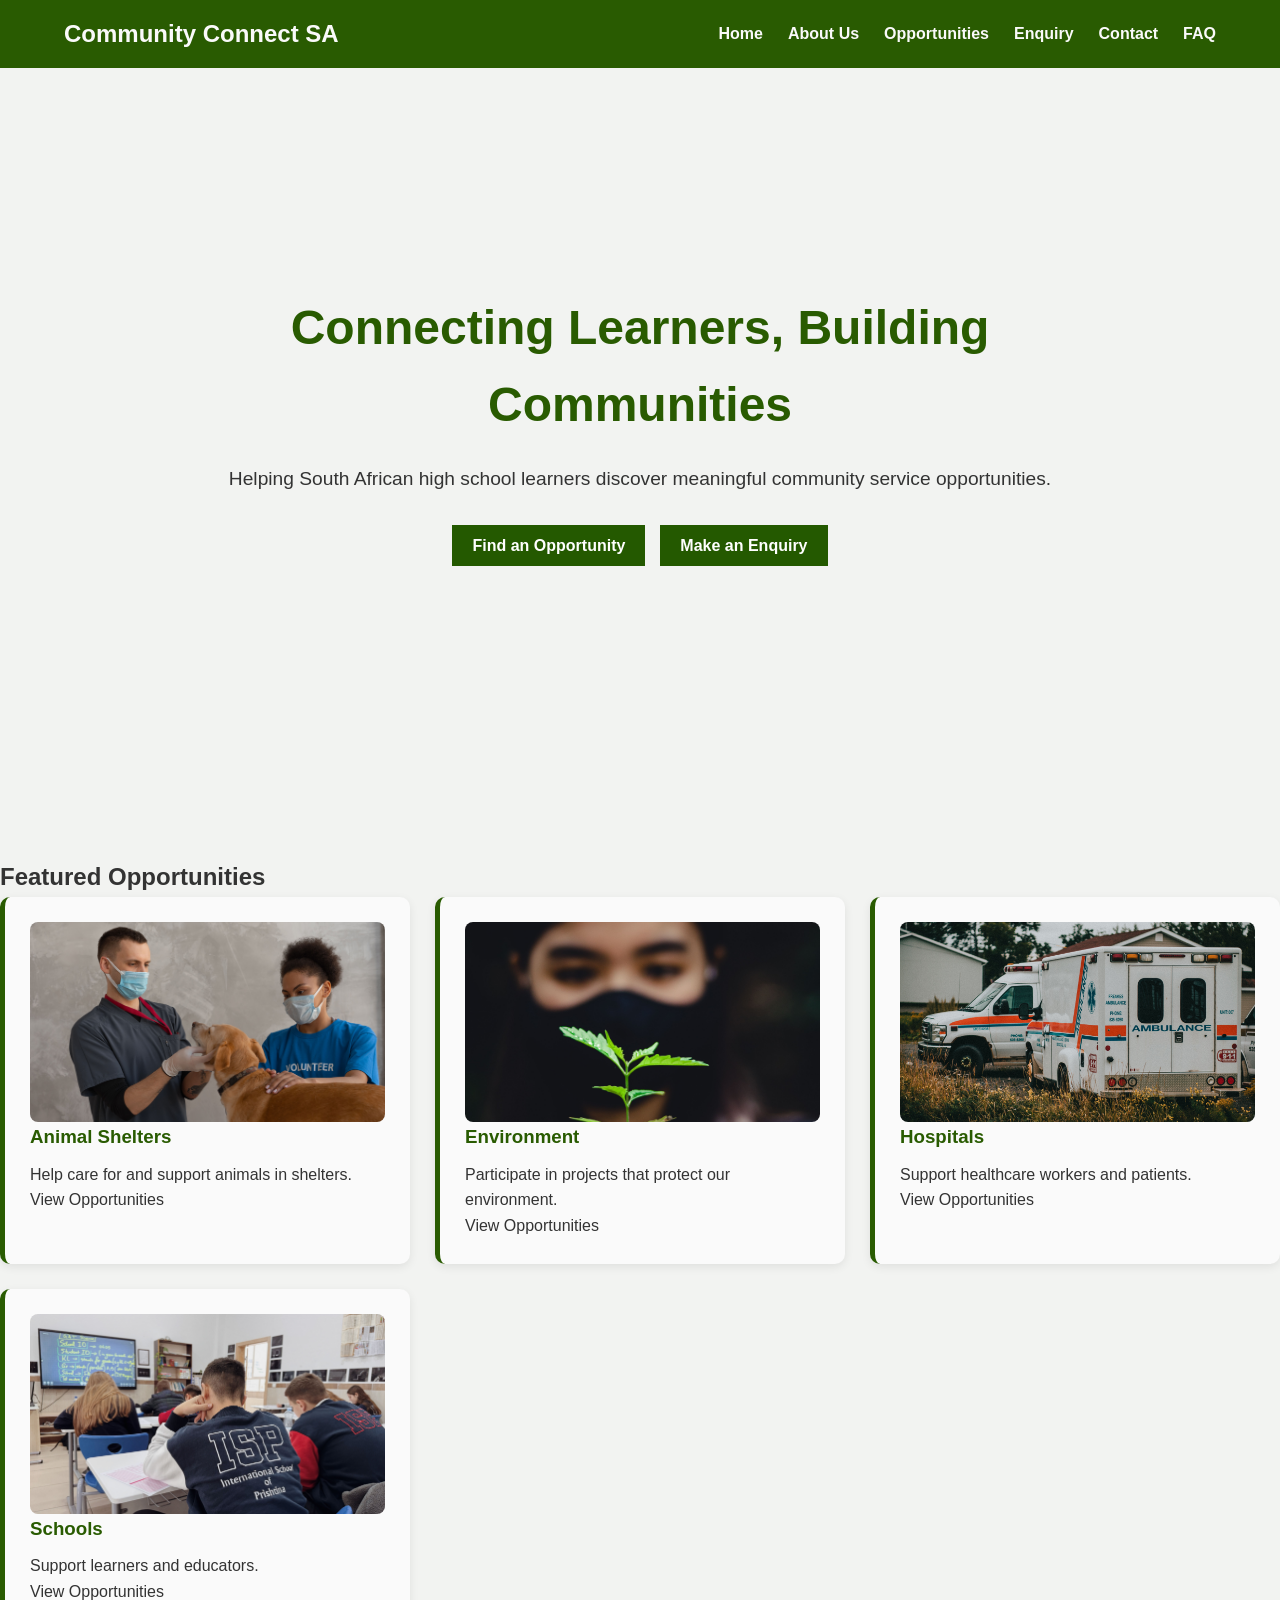
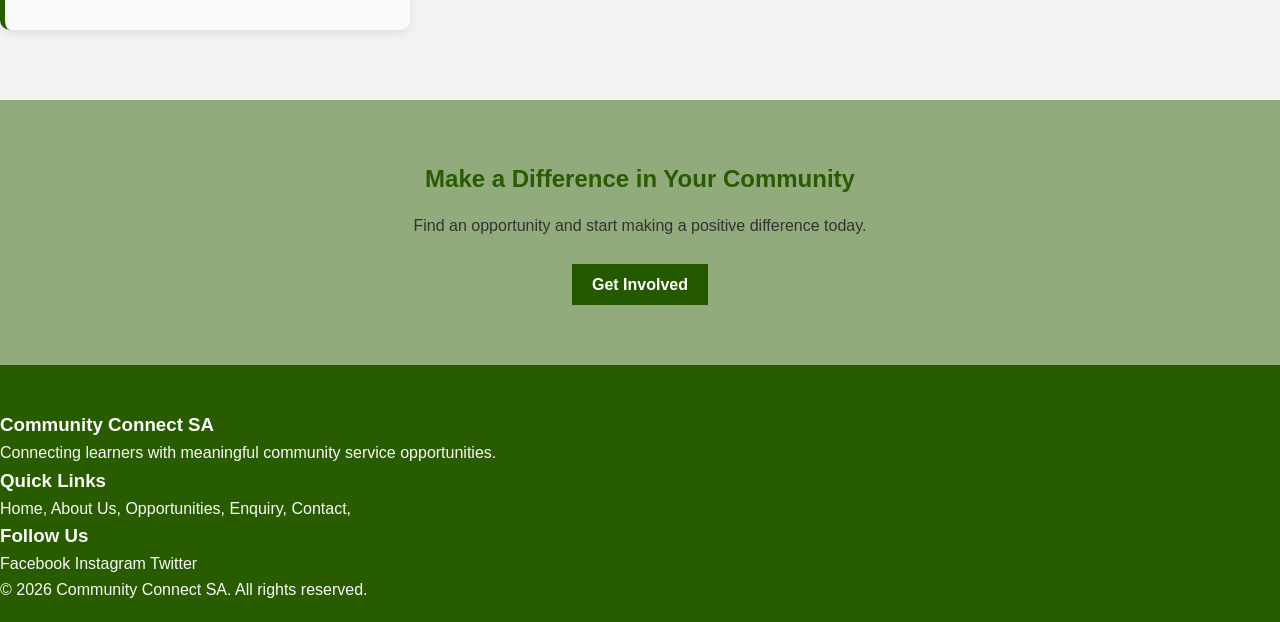
<file: index.html>
<!DOCTYPE html>
<html lang="en">
<head>
    <meta charset="UTF-8">
    <meta name="viewport" content="width=device-width, initial-scale=1.0">

    <title>Community Connect SA | Home</title>

    <link rel="stylesheet" href="css/style.css">
</head>

<body>

    <!-- Navigation -->
    <header>
        <nav class="navbar">

            <a href="index.html" class="logo">
                Community Connect SA
            </a>

            <ul class="nav-links">
                <li><a href="index.html">Home</a></li>
                <li><a href="pages/about.html">About Us</a></li>
                <li><a href="pages/services.html">Opportunities</a></li>
                <li><a href="pages/enquiry.html">Enquiry</a></li>
                <li><a href="pages/contact.html">Contact</a></li>
                <li><a href="pages/faq.html">FAQ</a></li>
            </ul>

        </nav>
    </header>


    <main>

        <!-- Hero Section -->
        <section class="hero">

            <div class="hero-content">

                <h1>Connecting Learners, Building Communities</h1>

                <p>
                    Helping South African high school learners discover
                    meaningful community service opportunities.
                </p>

                <div class="hero-buttons">
                    <a href="pages/services.html" class="btn">
                        Find an Opportunity
                    </a>

                    <a href="pages/enquiry.html" class="btn">
                        Make an Enquiry
                    </a>
                </div>

            </div>

           <!-- <div class="hero-image">
                <img
                    src="images/hero-volunteers.jpg"
                    alt="Young people volunteering in their community"
                >
            </div> -->

        </section>


        <!-- Featured Opportunities -->
        <section class="opportunities">

            <h2>Featured Opportunities</h2>

            <div class="opportunity-grid">

                <!-- Animal Shelters -->
                <article class="opportunity-card">

                    <img
                        src="images/animal-shelter.jpg"
                        alt="Animal shelter volunteering"
                    >

                    <h3>Animal Shelters</h3>

                    <p>
                        Help care for and support
                        animals in shelters.
                    </p>

                    <a href="pages/services.html">
                        View Opportunities
                    </a>

                </article>


                <!-- Environment -->
                <article class="opportunity-card">

                    <img
                        src="images/environment.jpg"
                        alt="Environmental volunteering"
                    >

                    <h3>Environment</h3>

                    <p>
                        Participate in projects
                        that protect our environment.
                    </p>

                    <a href="pages/services.html">
                        View Opportunities
                    </a>

                </article>


                <!-- Hospitals -->
                <article class="opportunity-card">

                    <img
                        src="images/hospital.jpg"
                        alt="Hospital volunteering"
                    >

                    <h3>Hospitals</h3>

                    <p>
                        Support healthcare workers
                        and patients.
                    </p>

                    <a href="pages/services.html">
                        View Opportunities
                    </a>

                </article>


                <!-- Schools -->
                <article class="opportunity-card">

                    <img
                        src="images/school.jpg"
                        alt="School volunteering"
                    >

                    <h3>Schools</h3>

                    <p>
                        Support learners and
                        educators.
                    </p>

                    <a href="pages/services.html">
                        View Opportunities
                    </a>

                </article>

            </div>

        </section>


        <!-- Call to Action -->
        <section class="cta">

            <h2>Make a Difference in Your Community</h2>

            <p>
                Find an opportunity and start
                making a positive difference today.
            </p>

            <a href="pages/services.html" class="btn">
                Get Involved
            </a>

        </section>

    </main>


    <!-- Footer -->
    <footer>

        <div class="footer-content">

            <div>
                <h3>Community Connect SA</h3>

                <p>
                    Connecting learners with
                    meaningful community service
                    opportunities.
                </p>
            </div>


            <div>
                <h3>Quick Links</h3>

                <a href="index.html">Home,</a>
                
                <a href="pages/about.html">About Us,</a>
                <a href="pages/services.html">Opportunities,</a>
                <a href="pages/enquiry.html">Enquiry,</a>
                <a href="pages/contact.html">Contact,</a>
            </div>


            <div>
                <h3>Follow Us</h3>

                <a href="#">Facebook</a>
                <a href="#">Instagram</a>
                <a href="#">Twitter</a>
            </div>

        </div>

        <p class="copyright">
            &copy; 2026 Community Connect SA.
            All rights reserved.
        </p>

    </footer>


    <script src="js/script.js"></script>

</body>
</html>
</file>
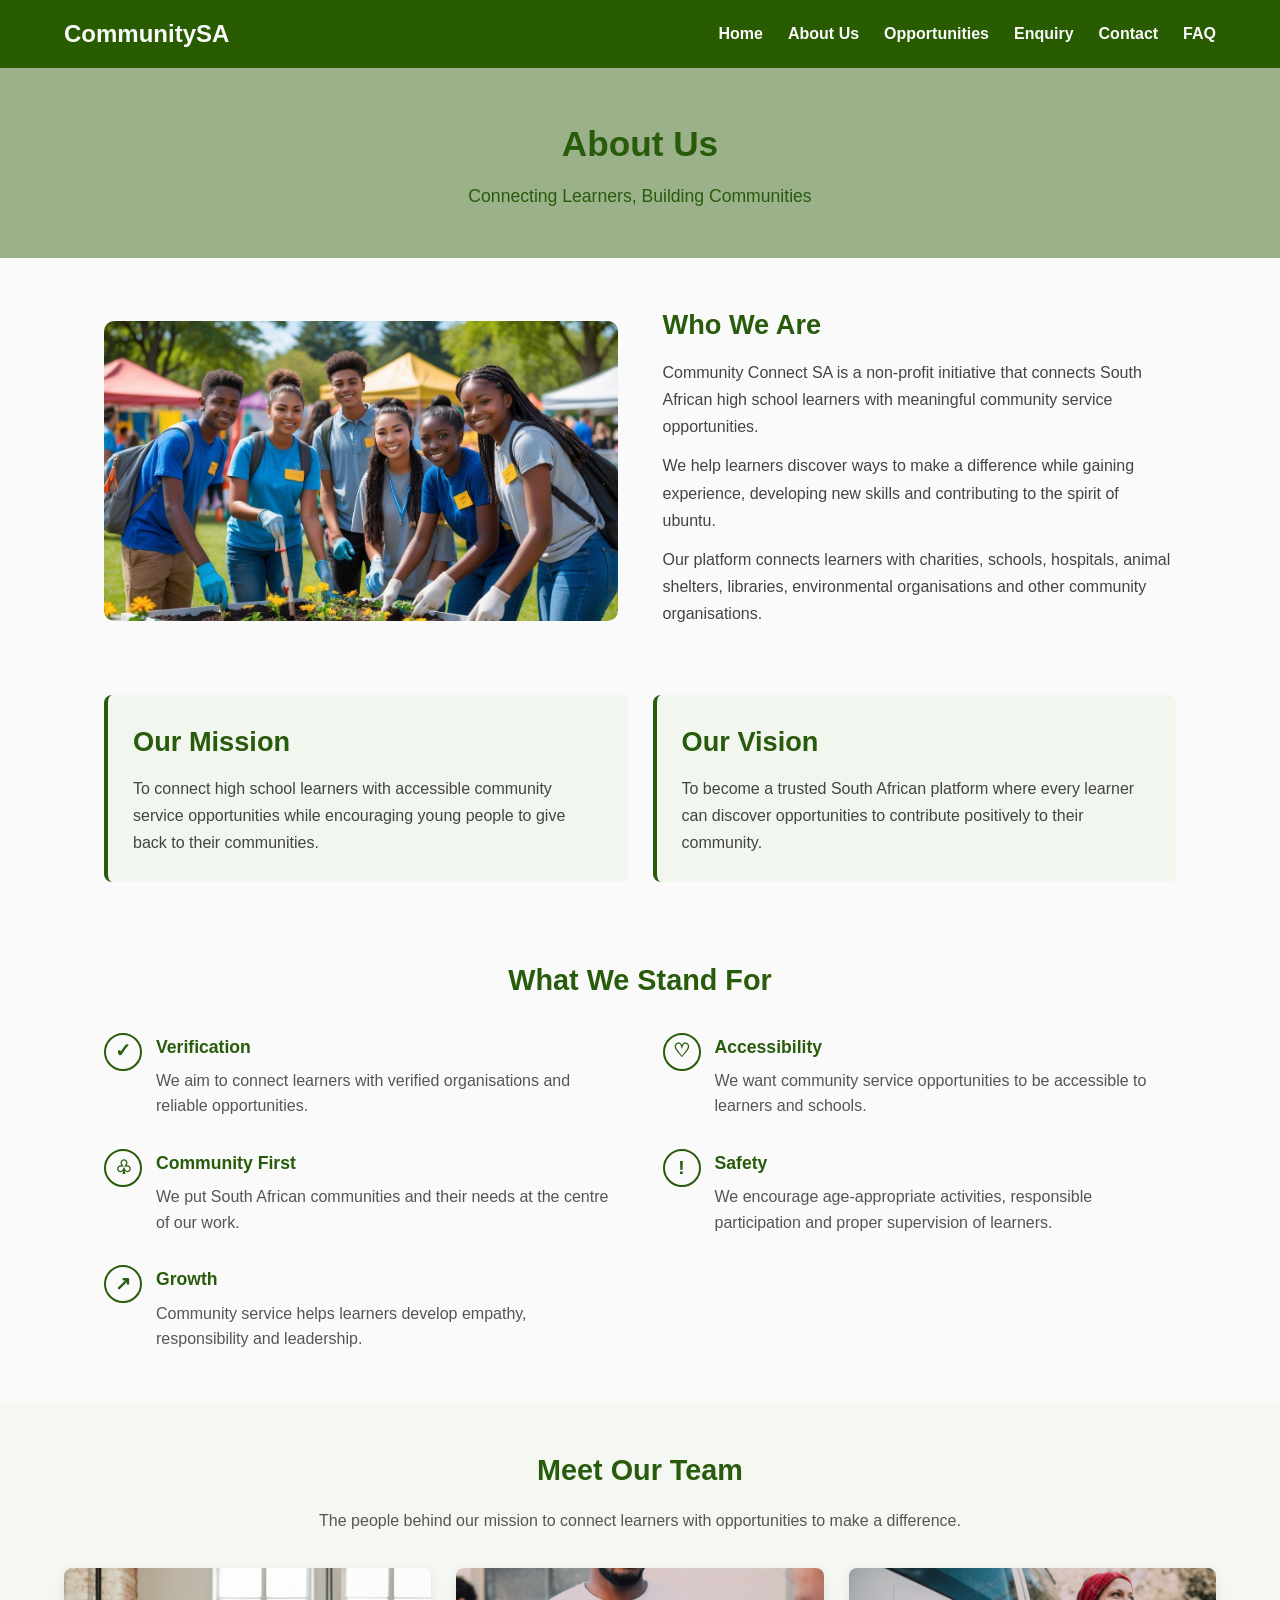
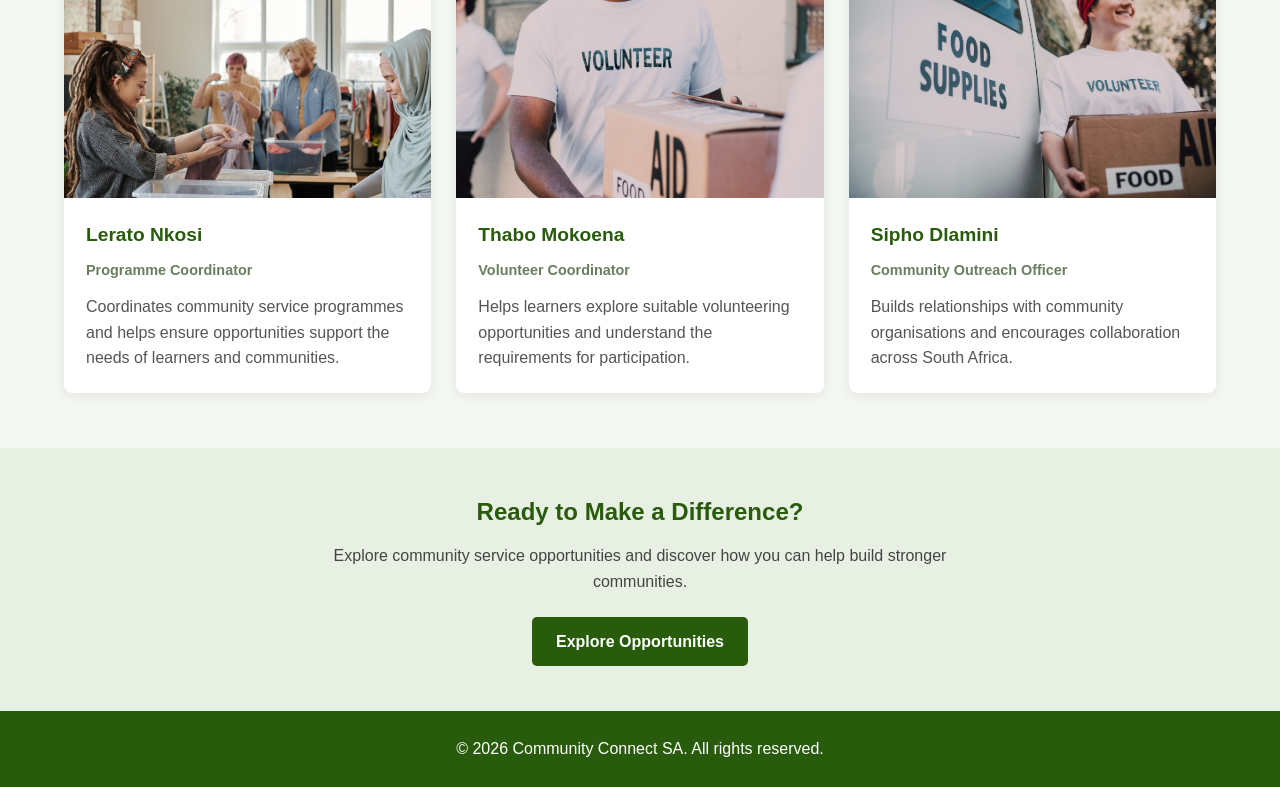
<file: pages/about.html>
<!DOCTYPE html>
<html lang="en">

<head>
    <meta charset="UTF-8">
    <meta name="viewport" content="width=device-width, initial-scale=1.0">

    <meta name="description"
          content="Learn about Community Connect SA, our mission, vision, values and team.">

    <title>Community Connect SA | About Us</title>

    <link rel="stylesheet" href="../css/style.css">
</head>

<body>

    <!-- Header and Navigation -->
    <header>
        <nav class="navbar">

            <a href="../index.html" class="logo">
                CommunitySA
            </a>

            <ul class="nav-links">
                <li><a href="../index.html">Home</a></li>
                <li><a href="about.html" aria-current="page">About Us</a></li>
                <li><a href="services.html">Opportunities</a></li>
                <li><a href="enquiry.html">Enquiry</a></li>
                <li><a href="contact.html">Contact</a></li>
                <li><a href="faq.html">FAQ</a></li>
            </ul>

        </nav>
    </header>

    <main>

        <!-- Page Banner -->
        <section class="page-header">
            <h1>About Us</h1>
            <p>Connecting Learners, Building Communities</p>
        </section>

        <!-- About the Organisation -->
        <section class="about-section">

            <div class="about-image">
                <img src="../images/community.jfif"
                     alt="Volunteers working together in their community">
            </div>

            <div class="about-text">
                <h2>Who We Are</h2>

                <p>
                    Community Connect SA is a non-profit initiative
                    that connects South African high school learners
                    with meaningful community service opportunities.
                </p>

                <p>
                    We help learners discover ways to make a difference
                    while gaining experience, developing new skills
                    and contributing to the spirit of ubuntu.
                </p>

                <p>
                    Our platform connects learners with charities,
                    schools, hospitals, animal shelters, libraries,
                    environmental organisations and other community
                    organisations.
                </p>
            </div>

        </section>

        <!-- Mission and Vision -->
        <section class="mission-grid">

            <article class="mission-card">
                <h2>Our Mission</h2>

                <p>
                    To connect high school learners with accessible
                    community service opportunities while encouraging
                    young people to give back to their communities.
                </p>
            </article>

            <article class="mission-card">
                <h2>Our Vision</h2>

                <p>
                    To become a trusted South African platform where
                    every learner can discover opportunities to
                    contribute positively to their community.
                </p>
            </article>

        </section>

        <!-- Organisational Values -->
        <section class="values-section">

            <h2>What We Stand For</h2>

            <div class="values-grid">

                <article class="value-item">
                    <span class="value-icon" aria-hidden="true">✓</span>
                    <div>
                        <h3>Verification</h3>
                        <p>
                            We aim to connect learners with verified
                            organisations and reliable opportunities.
                        </p>
                    </div>
                </article>

                <article class="value-item">
                    <span class="value-icon" aria-hidden="true">♡</span>
                    <div>
                        <h3>Accessibility</h3>
                        <p>
                            We want community service opportunities
                            to be accessible to learners and schools.
                        </p>
                    </div>
                </article>

                <article class="value-item">
                    <span class="value-icon" aria-hidden="true">♧</span>
                    <div>
                        <h3>Community First</h3>
                        <p>
                            We put South African communities and
                            their needs at the centre of our work.
                        </p>
                    </div>
                </article>

                <article class="value-item">
                    <span class="value-icon" aria-hidden="true">!</span>
                    <div>
                        <h3>Safety</h3>
                        <p>
                            We encourage age-appropriate activities,
                            responsible participation and proper
                            supervision of learners.
                        </p>
                    </div>
                </article>

                <article class="value-item">
                    <span class="value-icon" aria-hidden="true">↗</span>
                    <div>
                        <h3>Growth</h3>
                        <p>
                            Community service helps learners develop
                            empathy, responsibility and leadership.
                        </p>
                    </div>
                </article>

            </div>

        </section>

        <!-- Meet Our Team -->
        <section class="team-section">

            <div class="team-heading">
                <h2>Meet Our Team</h2>
                <p>
                    The people behind our mission to connect learners
                    with opportunities to make a difference.
                </p>
            </div>

            <div class="team-grid">

                <article class="team-card">
                    <img src="../images/team1.jpg"
                         alt="Community Connect SA programme coordinator"
                         loading="lazy">

                    <div class="team-info">
                        <h3>Lerato Nkosi</h3>
                        <p class="team-role">Programme Coordinator</p>
                        <p>
                            Coordinates community service programmes
                            and helps ensure opportunities support
                            the needs of learners and communities.
                        </p>
                    </div>
                </article>

                <article class="team-card">
                    <img src="../images/team2.jpg"
                         alt="Community Connect SA volunteer coordinator"
                         loading="lazy">

                    <div class="team-info">
                        <h3>Thabo Mokoena</h3>
                        <p class="team-role">Volunteer Coordinator</p>
                        <p>
                            Helps learners explore suitable
                            volunteering opportunities and understand
                            the requirements for participation.
                        </p>
                    </div>
                </article>

                <article class="team-card">
                    <img src="../images/team3.jpg"
                         alt="Community Connect SA community outreach officer"
                         loading="lazy">

                    <div class="team-info">
                        <h3>Sipho Dlamini</h3>
                        <p class="team-role">Community Outreach Officer</p>
                        <p>
                            Builds relationships with community
                            organisations and encourages collaboration
                            across South Africa.
                        </p>
                    </div>
                </article>

            </div>

        </section>

        <!-- Call to Action -->
        <section class="about-cta">
            <h2>Ready to Make a Difference?</h2>

            <p>
                Explore community service opportunities and discover
                how you can help build stronger communities.
            </p>

            <a href="services.html" class="about-cta-button">
                Explore Opportunities
            </a>
        </section>

    </main>

    <!-- Footer -->
    <footer class="about-footer">
        <p class="copyright">
            &copy; 2026 Community Connect SA.
            All rights reserved.
        </p>
    </footer>

    <script src="../js/script.js"></script>

</body>
</html>
</file>
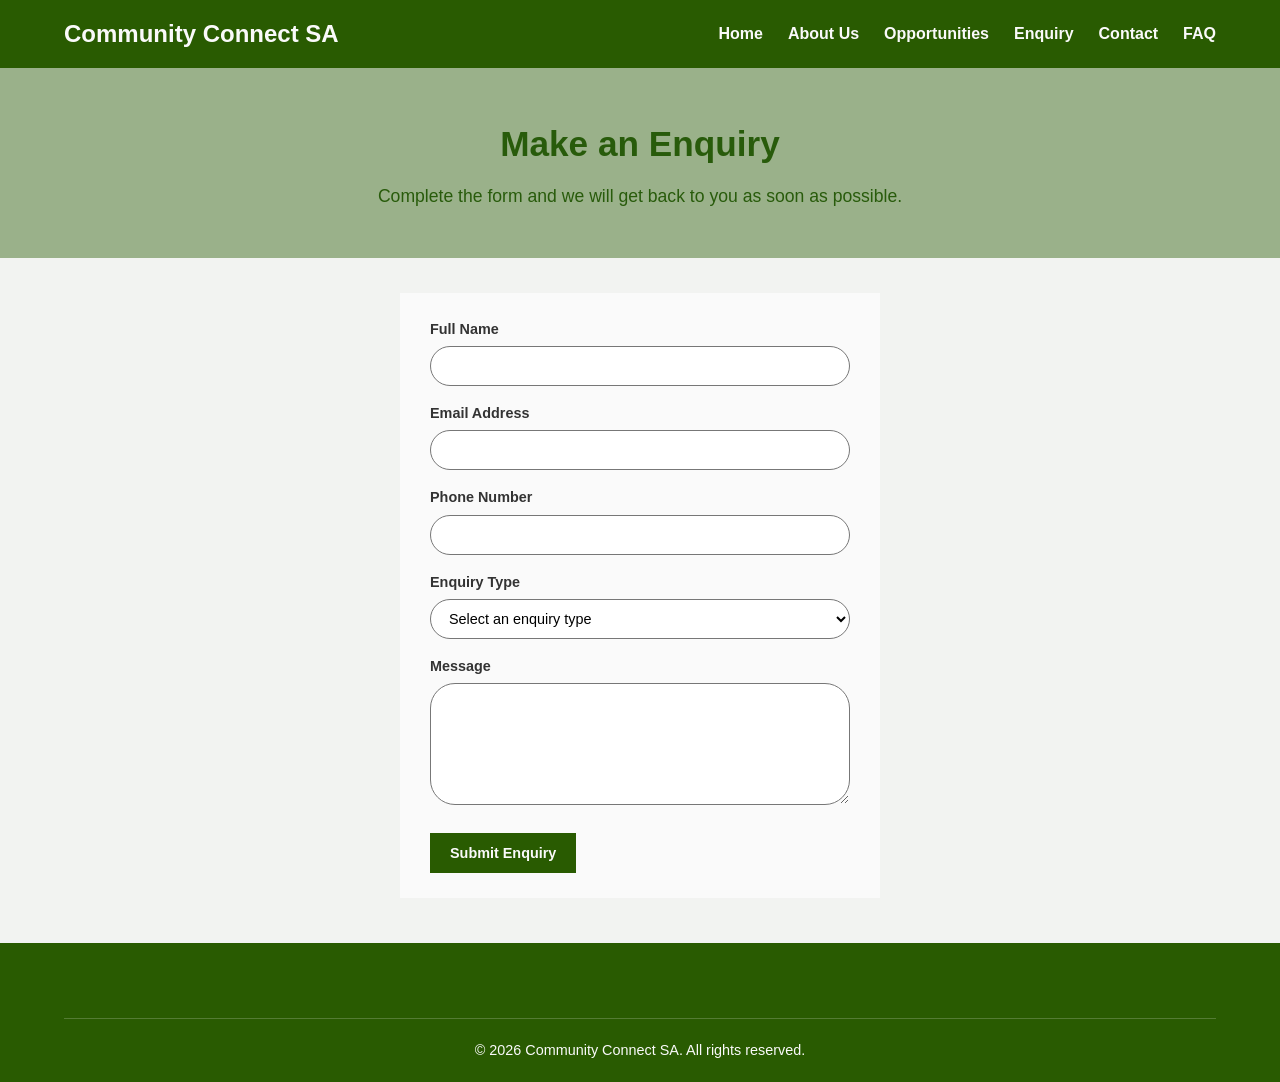
<file: pages/enquiry.html>
<!DOCTYPE html>
<html lang="en">

<head>

    <meta charset="UTF-8">

    <meta name="viewport"
          content="width=device-width, initial-scale=1.0">

    <title>Community Connect SA | Enquiry</title>

    <link rel="stylesheet" href="../css/style.css">

</head>


<body>

<header>

    <nav class="navbar">

        <!-- Logo -->
        <a href="../index.html" class="logo">
            Community Connect SA
        </a>


        <!-- Navigation -->
        <ul class="nav-links">

            <li>
                <a href="../index.html">Home</a>
            </li>

            <li>
                <a href="about.html">About Us</a>
            </li>

            <li>
                <a href="services.html">Opportunities</a>
            </li>

            <li>
                <a href="enquiry.html" class="active">
                    Enquiry
                </a>
            </li>

            <li>
                <a href="contact.html">Contact</a>
            </li>

            <li>
                <a href="faq.html">FAQ</a>
            </li>

        </ul>

    </nav>

</header>


<main>

    <!-- Enquiry Hero -->
    <section class="page-header">

        <h1>Make an Enquiry</h1>

        <p>
            Complete the form and we will get back to you
            as soon as possible.
        </p>

    </section>


     <!-- Enquiry Form -->
    <section class="enquiry-section">

        <form id="enquiryForm" class="enquiry-form">

            <div class="form-group">

                <label for="name">
                    Full Name
                </label>

                <input
                    type="text"
                    id="name"
                    name="name"
                    required
                >

            </div>


            <div class="form-group">

                <label for="email">
                    Email Address
                </label>

                <input
                    type="email"
                    id="email"
                    name="email"
                    required
                >

            </div>


            <div class="form-group">

                <label for="phone">
                    Phone Number
                </label>

                <input
                    type="tel"
                    id="phone"
                    name="phone"
                >

            </div>


            <div class="form-group">

                <label for="type">
                    Enquiry Type
                </label>

                <select
                    id="type"
                    name="type"
                    required
                >

                    <option value="" disabled selected>
                        Select an enquiry type
                    </option>

                    <option value="volunteer">
                        Volunteer Opportunity
                    </option>

                    <option value="sponsorship">
                        Sponsorship
                    </option>

                    <option value="partnership">
                        Organisation Partnership
                    </option>

                    <option value="general">
                        General Enquiry
                    </option>

                </select>

            </div>


            <div class="form-group">

                <label for="message">
                    Message
                </label>

                <textarea
                    id="message"
                    name="message"
                    rows="6"
                    required
                ></textarea>

            </div>


            <button
                type="submit"
                class="btn btn-primary"
            >
                Submit Enquiry
            </button>

        </form>

    </section>

</main>


<footer>

    <div class="footer-bottom">

        &copy; 2026 Community Connect SA.
        All rights reserved.

    </div>

</footer>


<script src="../js/script.js"></script>

</body>

</html>
</file>
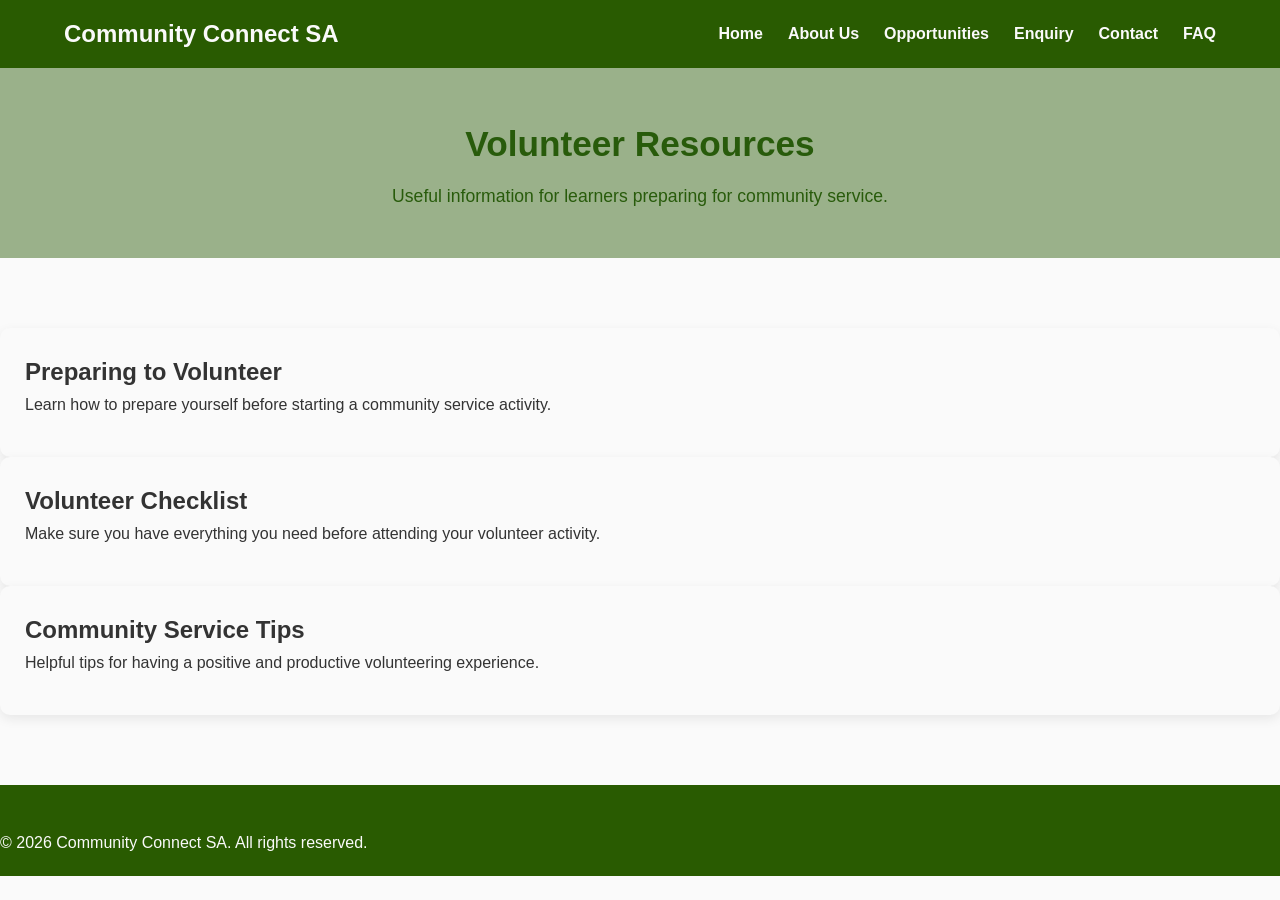
<file: pages/resources.html>
<!DOCTYPE html>
<html lang="en">

<head>

    <meta charset="UTF-8">

    <meta name="viewport"
          content="width=device-width, initial-scale=1.0">

    <title>Community Connect SA | Resources</title>

    <link rel="stylesheet" href="../css/style.css">

</head>


<body>

<header>

    <nav class="navbar">

        <a href="../index.html" class="logo">
            Community Connect SA
        </a>

        <ul class="nav-links">

            <li><a href="../index.html">Home</a></li>
            <li><a href="about.html">About Us</a></li>
            <li><a href="services.html">Opportunities</a></li>
            <li><a href="enquiry.html">Enquiry</a></li>
            <li><a href="contact.html">Contact</a></li>
            <li><a href="faq.html">FAQ</a></li>

        </ul>

    </nav>

</header>


<main>

    <!-- Page Header -->
    <section class="page-header">

        <h1>Volunteer Resources</h1>

        <p>
            Useful information for learners
            preparing for community service.
        </p>

    </section>


    <!-- Resources -->
    <section class="resource-grid">

        <article class="card">

            <h2>Preparing to Volunteer</h2>

            <p>
                Learn how to prepare yourself before
                starting a community service activity.
            </p>

        </article>


        <article class="card">

            <h2>Volunteer Checklist</h2>

            <p>
                Make sure you have everything you need
                before attending your volunteer activity.
            </p>

        </article>


        <article class="card">

            <h2>Community Service Tips</h2>

            <p>
                Helpful tips for having a positive and
                productive volunteering experience.
            </p>

        </article>

    </section>

</main>


<!-- Footer -->
<footer>

    <div class="copyright">

        &copy; 2026 Community Connect SA.
        All rights reserved.

    </div>

</footer>


<script src="../js/script.js"></script>

</body>

</html>
</file>
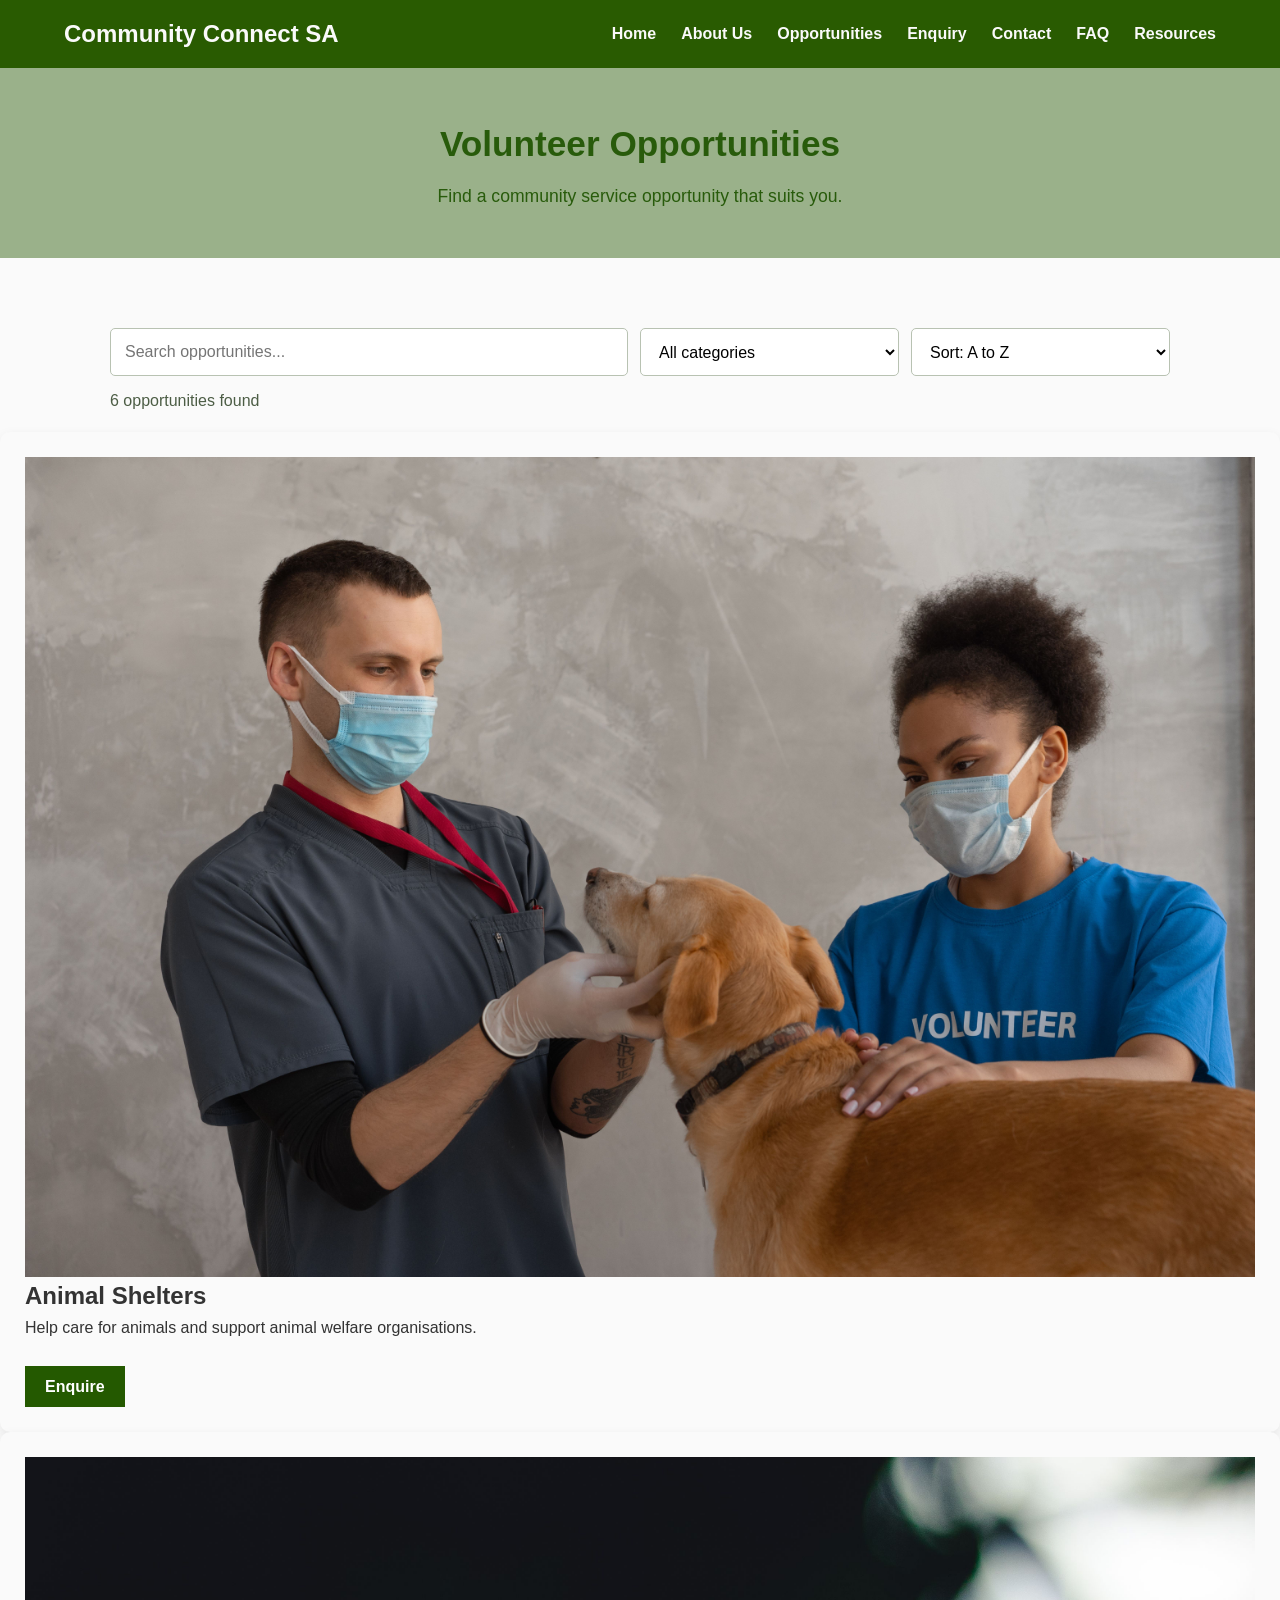
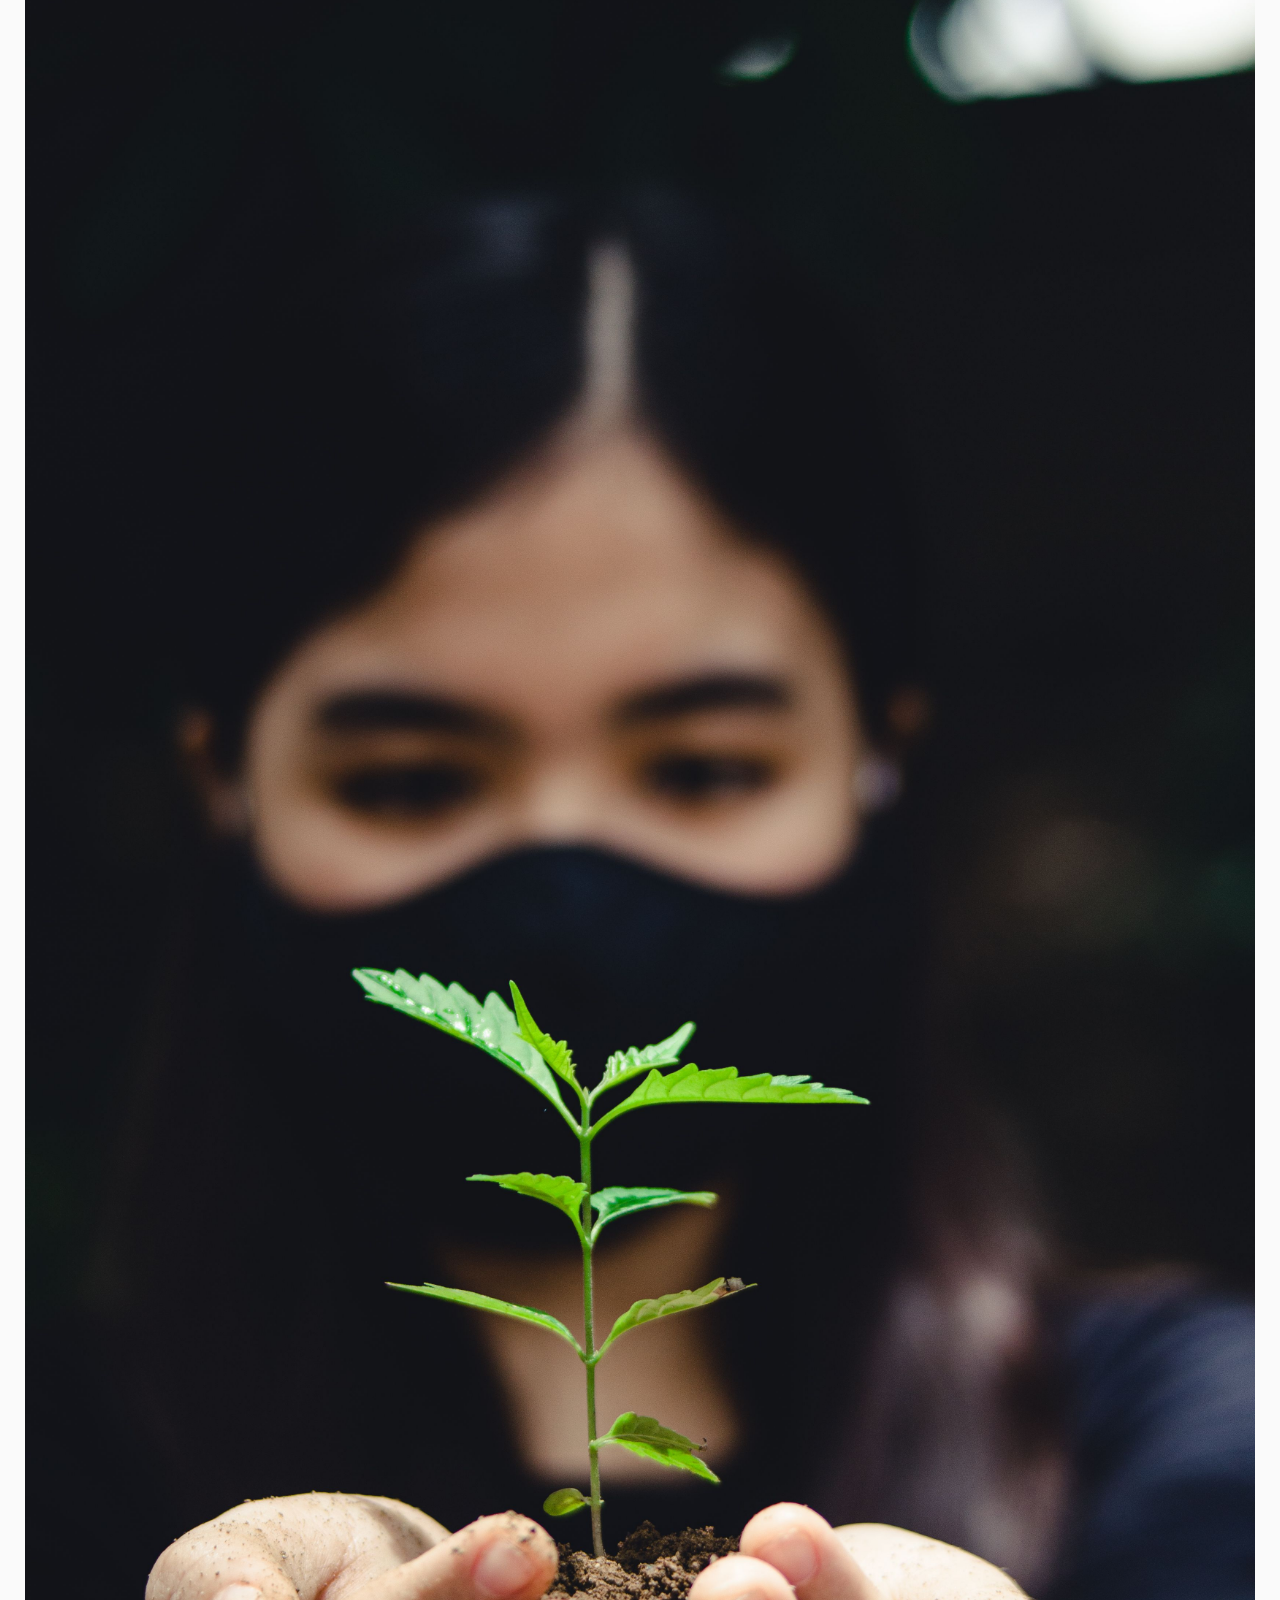
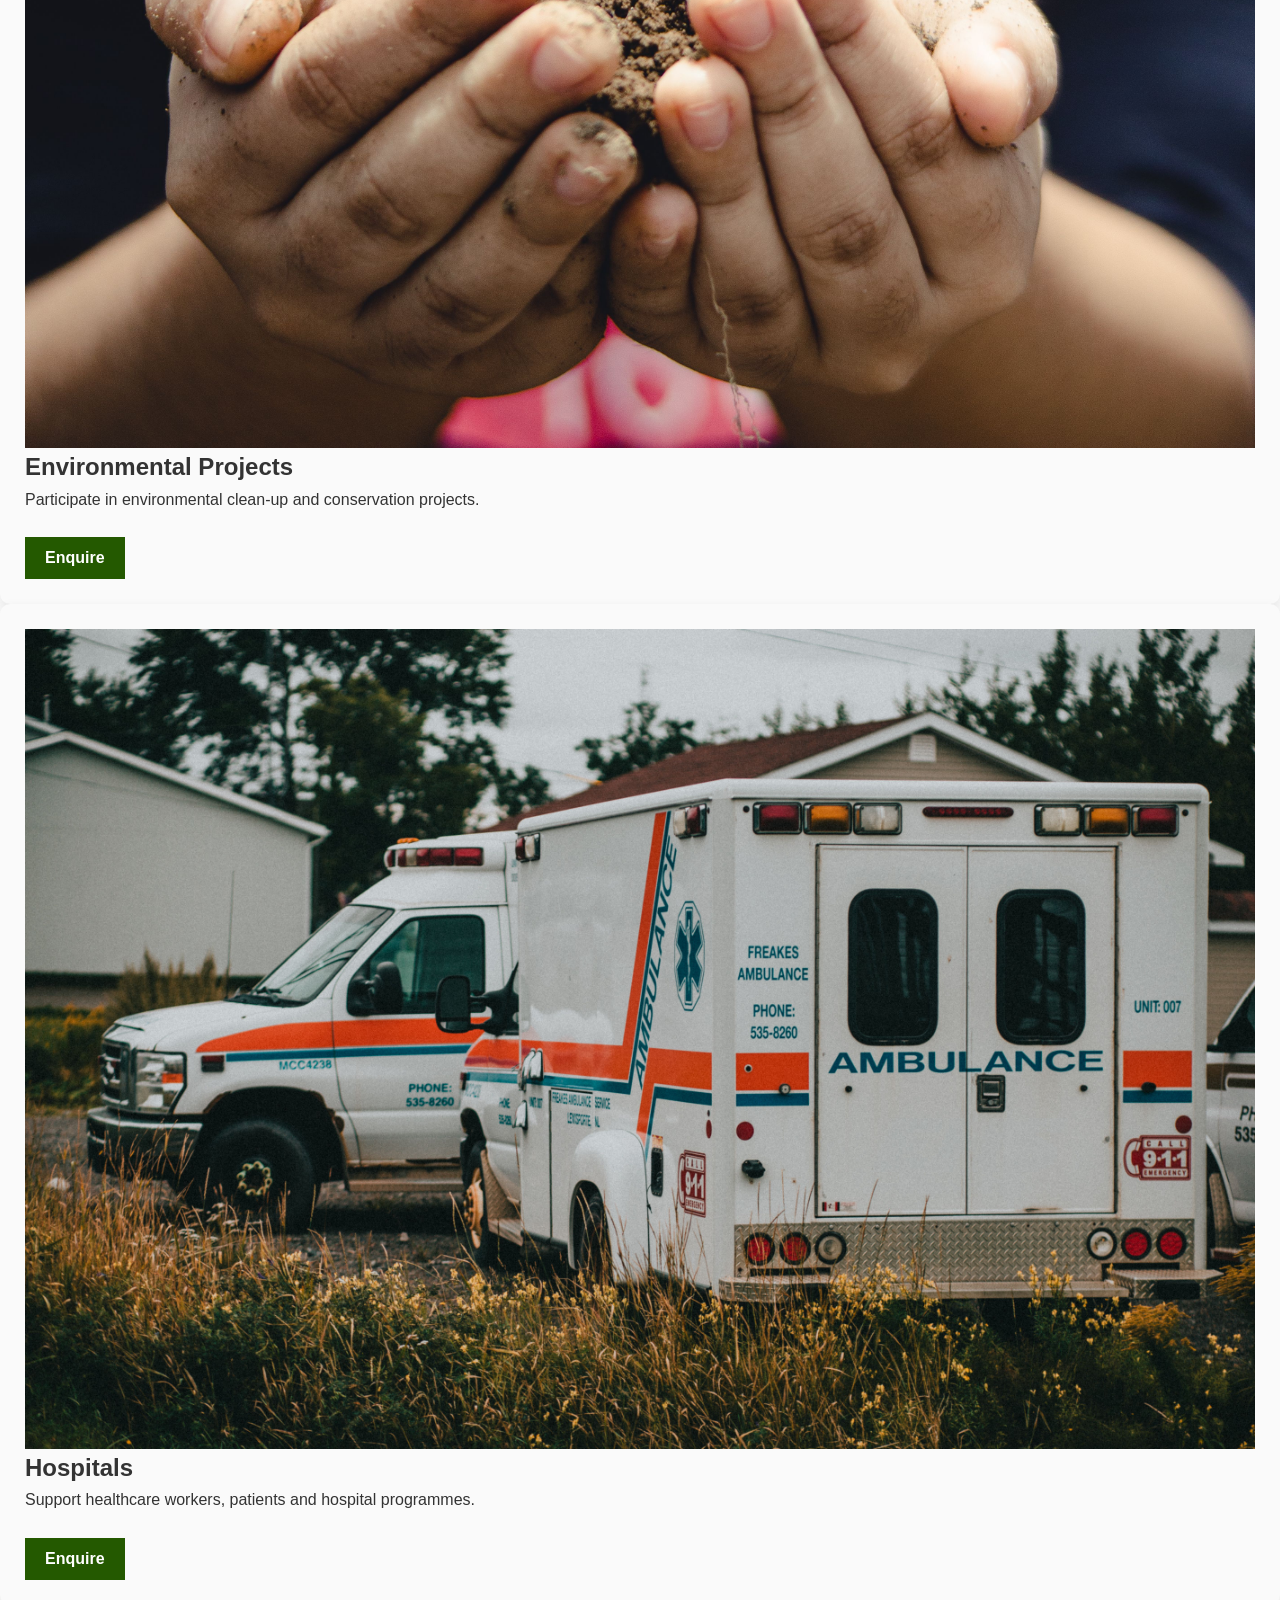
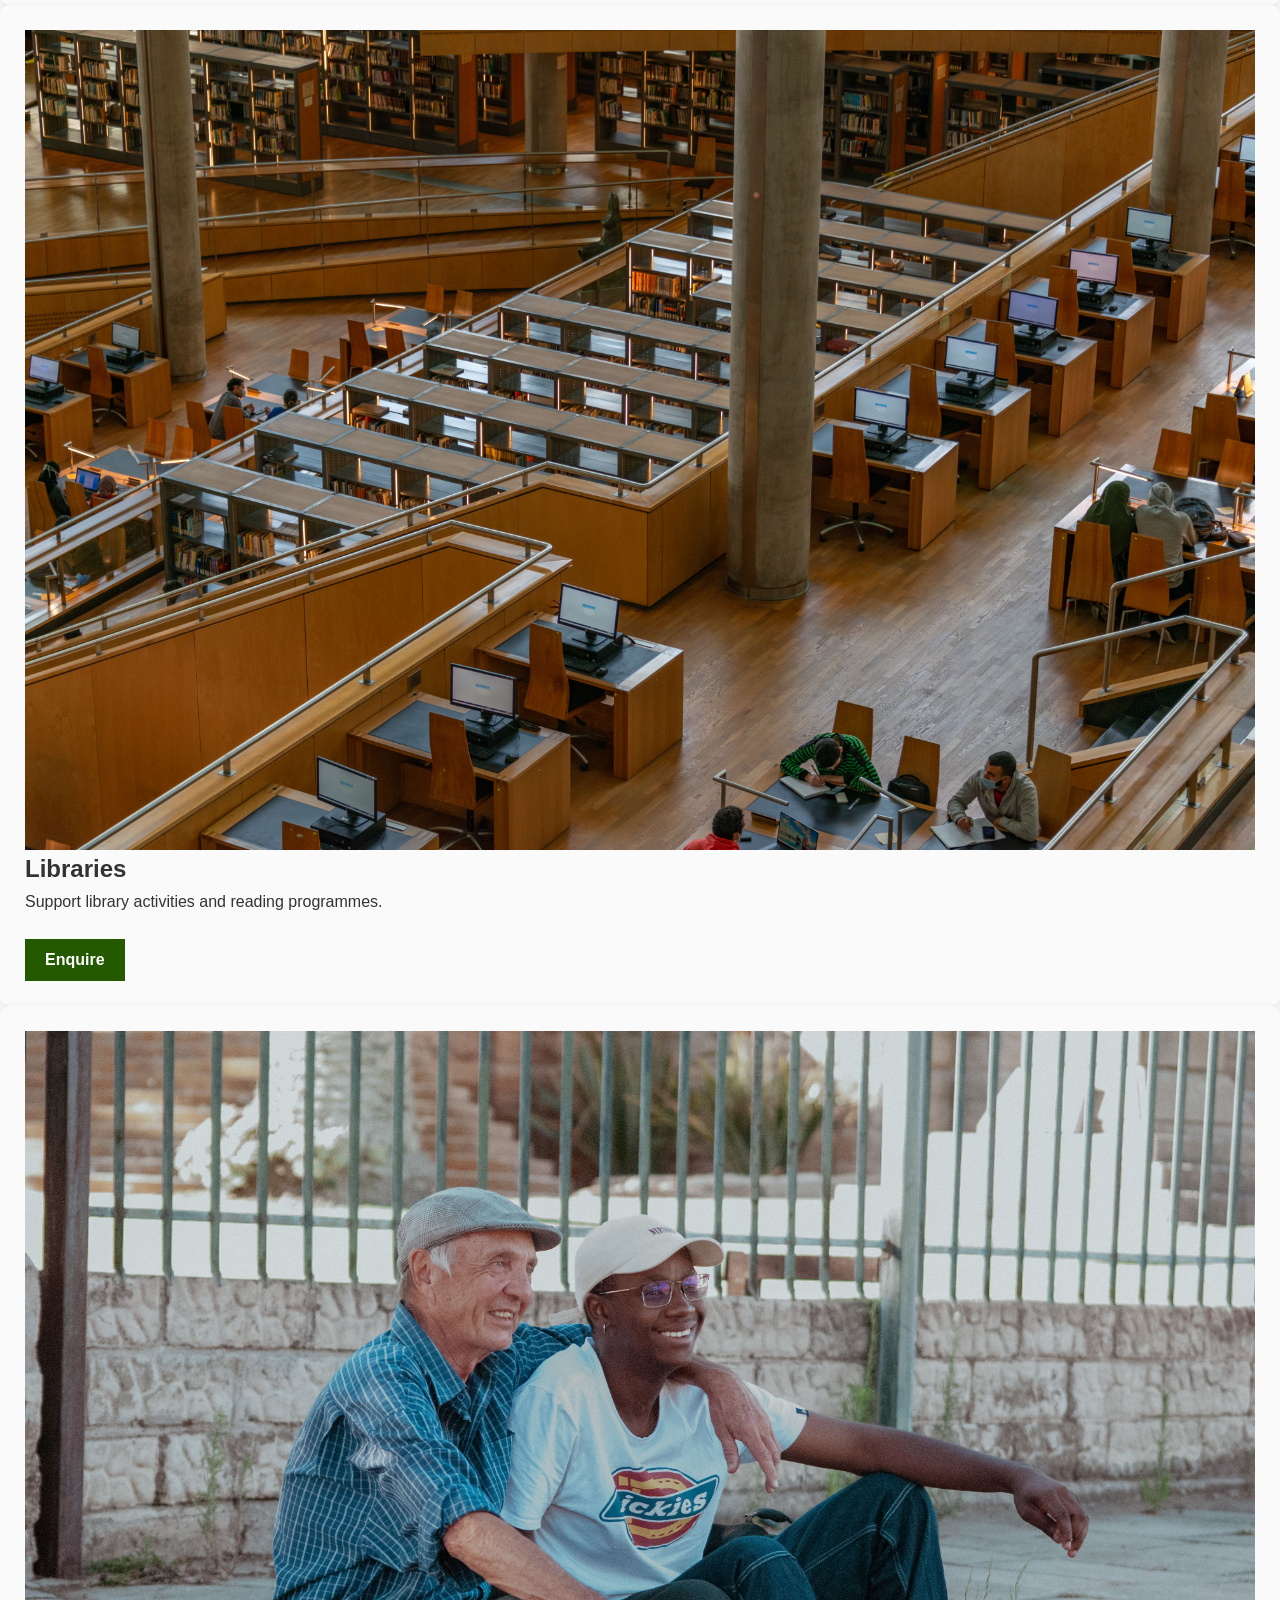
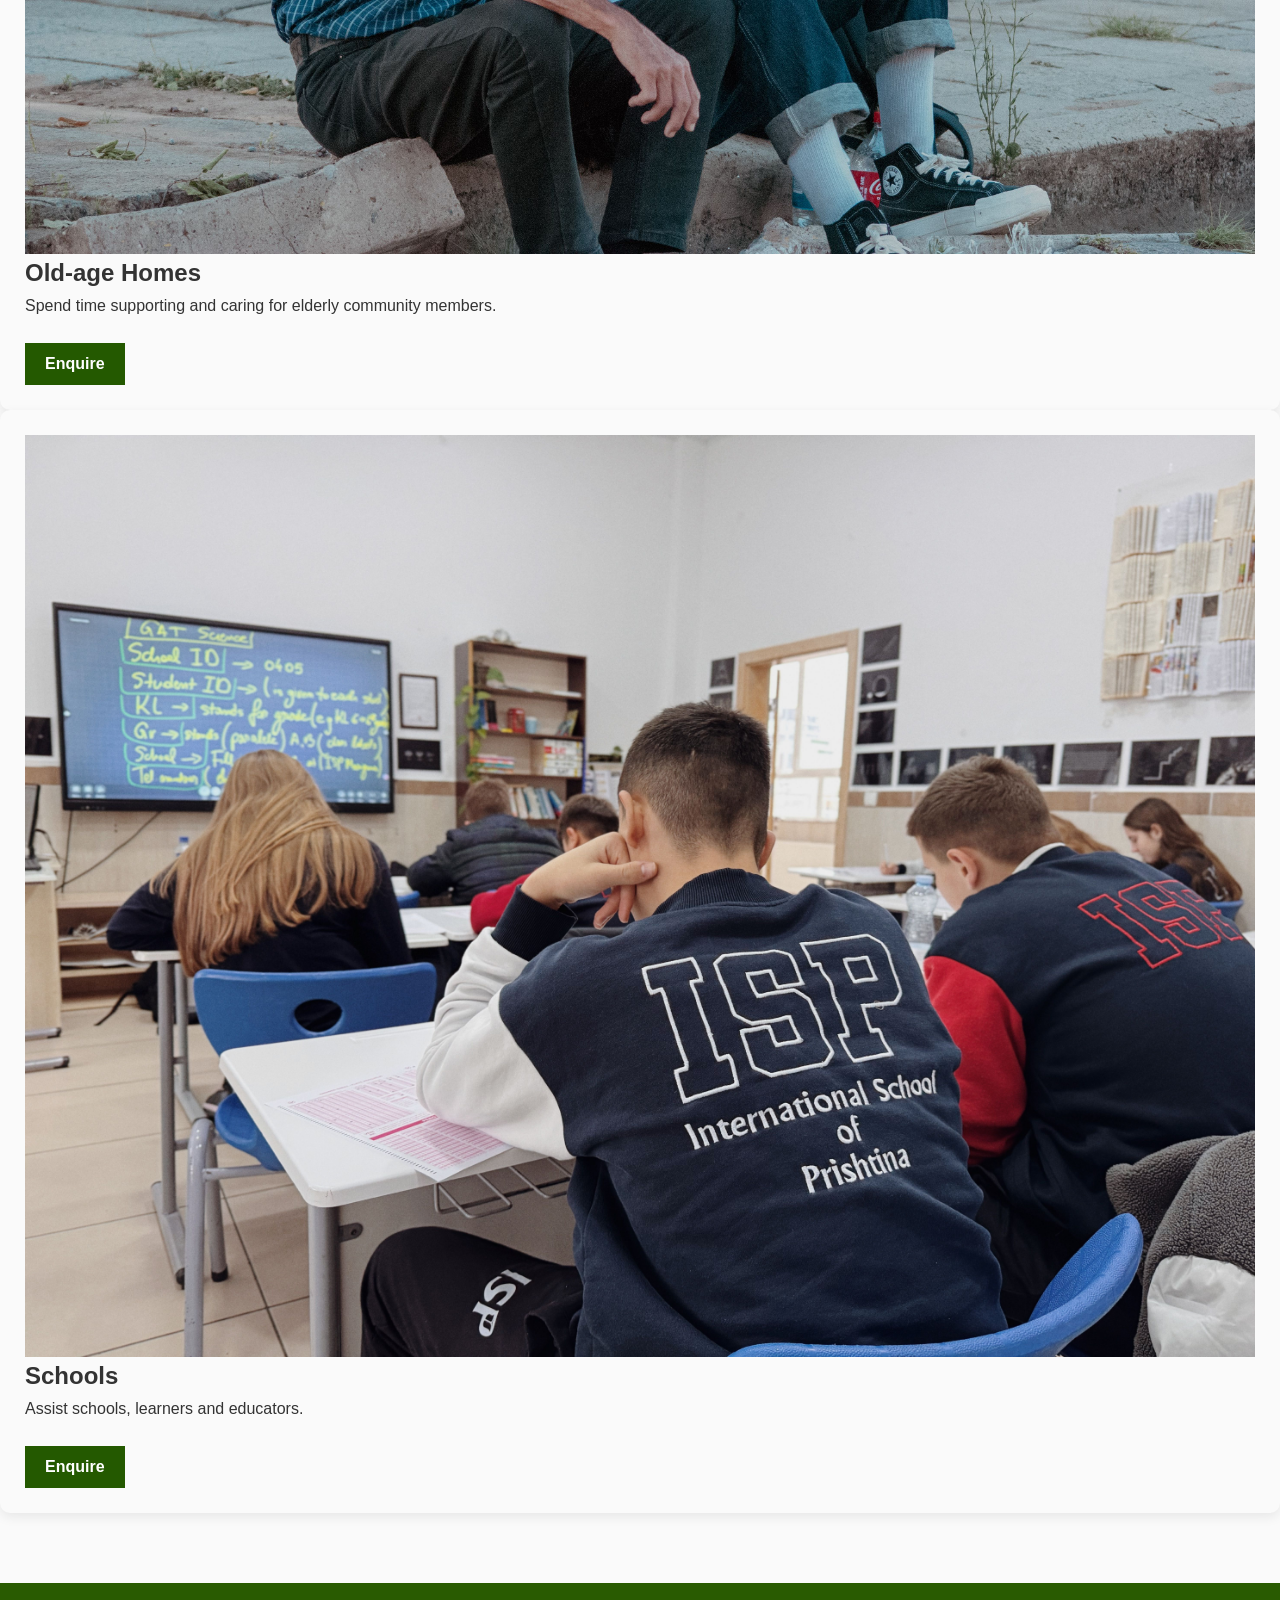
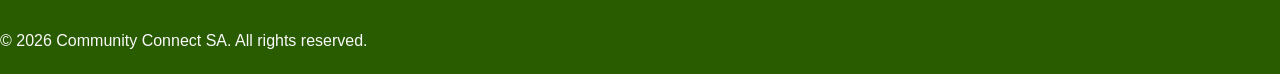
<file: pages/services.html>
<!DOCTYPE html>
<html lang="en">

<head>

    <meta charset="UTF-8">

    <meta name="viewport"
          content="width=device-width, initial-scale=1.0">

    <title>Community Connect SA | Opportunities</title>

    <link rel="stylesheet" href="../css/style.css">

</head>


<body>

<header>

    <nav class="navbar">

        <a href="../index.html" class="logo">
            Community Connect SA
        </a>

        <ul class="nav-links">

            <li><a href="../index.html">Home</a></li>
            <li><a href="about.html">About Us</a></li>
            <li><a href="services.html">Opportunities</a></li>
            <li><a href="enquiry.html">Enquiry</a></li>
            <li><a href="contact.html">Contact</a></li>
            <li><a href="faq.html">FAQ</a></li>
            <li><a href="resources.html">Resources</a></li>

        </ul>

    </nav>

</header>


<main>

    <!-- Page Header -->
    <section class="page-header">

        <h1>Volunteer Opportunities</h1>

        <p>
            Find a community service opportunity
            that suits you.
        </p>

    </section>


    <!-- Opportunities -->
    <section class="section">

        <!-- Search -->
        <div class="opportunity-tools">
            <label class="visually-hidden" for="opportunitySearch">Search volunteer opportunities</label>
            <input type="search" id="opportunitySearch" placeholder="Search opportunities..." aria-label="Search opportunities">
            <label class="visually-hidden" for="categoryFilter">Filter by category</label>
            <select id="categoryFilter" aria-label="Filter opportunities by category">
                <option value="all">All categories</option>
                <option value="animals">Animal welfare</option>
                <option value="environment">Environment</option>
                <option value="health">Healthcare</option>
                <option value="education">Education</option>
                <option value="community">Community support</option>
            </select>
            <select id="opportunitySort" aria-label="Sort opportunities">
                <option value="az">Sort: A to Z</option>
                <option value="za">Sort: Z to A</option>
            </select>
        </div>
        <p id="opportunityCount" class="results-count" aria-live="polite"></p>


        <!-- Opportunity Cards -->
        <div class="card-grid" id="opportunityList">


            <!-- Animal Shelters -->
            <article class="card opportunity">

                <img
                    src="../images/animal-shelter.jpg"
                    alt="Animal shelter"
                >

                <h2>Animal Shelters</h2>

                <p>
                    Help care for animals and support
                    animal welfare organisations.
                </p>

                <a href="enquiry.html" class="btn">
                    Enquire
                </a>

            </article>


            <!-- Environmental Projects -->
            <article class="card opportunity">

                <img
                    src="../images/environment.jpg"
                    alt="Environment"
                >

                <h2>Environmental Projects</h2>

                <p>
                    Participate in environmental
                    clean-up and conservation projects.
                </p>

                <a href="enquiry.html" class="btn">
                    Enquire
                </a>

            </article>


            <!-- Hospitals -->
            <article class="card opportunity">

                <img
                    src="../images/hospital.jpg"
                    alt="Hospital"
                >

                <h2>Hospitals</h2>

                <p>
                    Support healthcare workers,
                    patients and hospital programmes.
                </p>

                <a href="enquiry.html" class="btn">
                    Enquire
                </a>

            </article>


            <!-- Schools -->
            <article class="card opportunity">

                <img
                    src="../images/school.jpg"
                    alt="School"
                >

                <h2>Schools</h2>

                <p>
                    Assist schools, learners and
                    educators.
                </p>

                <a href="enquiry.html" class="btn">
                    Enquire
                </a>

            </article>


            <!-- Libraries -->
            <article class="card opportunity">

                <img
                    src="../images/libraries.jpg"
                    alt="Library"
                >

                <h2>Libraries</h2>

                <p>
                    Support library activities and
                    reading programmes.
                </p>

                <a href="enquiry.html" class="btn">
                    Enquire
                </a>

            </article>


            <!-- Old-age Homes -->
            <article class="card opportunity">

                <img
                    src="../images/elderly.jpg"
                    alt="Old age home"
                >

                <h2>Old-age Homes</h2>

                <p>
                    Spend time supporting and caring
                    for elderly community members.
                </p>

                <a href="enquiry.html" class="btn">
                    Enquire
                </a>

            </article>


        </div>

    </section>

</main>


<!-- Footer -->
<footer>

    <div class="copyright">

        &copy; 2026 Community Connect SA.
        All rights reserved.

    </div>

</footer>


<script src="../js/script.js"></script>

</body>

</html>
</file>
<file: css/style.css>
/* GENERAL RESET */

* {
    margin: 0;
    padding: 0;
    box-sizing: border-box;
}

html {
    scroll-behavior: smooth;
}

body {
    font-family: Arial, Helvetica, sans-serif;
    line-height: 1.6;
    color: #333333;
    background-color: #FAFAFA;
}

img {
    max-width: 100%;
    height: auto;
    display: block;
}

a {
    text-decoration: none;
    color: inherit;
}

ul {
    list-style: none;
}

.container {
    width: 90%;
    max-width: 1200px;
    margin: 0 auto;
}


/*HEADER / NAVIGATION */

header {
    background-color: #295B01;
    color: #FAFAFA;
    padding: 15px 0;
    position: sticky;
    top: 0;
    z-index: 1000;
}

.navbar {
    width: 90%;
    max-width: 1200px;
    margin: 0 auto;

    display: flex;
    justify-content: space-between;
    align-items: center;
}

.logo {
    font-size: 1.5rem;
    font-weight: bold;
    color: #FAFAFA;
}

.nav-links {
    display: flex;
    align-items: center;
    gap: 25px;
}

.nav-links a {
    color: #FAFAFA;
    font-weight: 600;
    transition: 0.3s ease;
}

.nav-links a:hover {
    color: #92AB7C;
}


/*  HERO SECTION*/
  

.hero {
    min-height: 80vh;

    display: flex;
    align-items: center;
    justify-content: center;

    text-align: center;

    background-color: #F2F3F1;
    padding: 80px 20px;
}

.hero-content {
    max-width: 850px;
    margin: 0 auto;
}

.hero h1 {
    font-size: 3rem;
    color: #295B01;
    margin-bottom: 20px;
}

.hero p {
    font-size: 1.2rem;
    color: #333333;
    margin-bottom: 30px;
}

.hero-buttons {
    display: flex;
    justify-content: center;
    gap: 15px;
    flex-wrap: wrap;
}


/* BUTTONS */

.btn {
    display: inline-block;

    padding: 12px 25px;

    border-radius: 6px;

    font-weight: bold;

    border: 2px solid transparent;

    cursor: pointer;

    transition: 0.3s ease;
}

.btn-primary {
    background-color: #295B01;
    color: #FAFAFA;
}

.btn-primary:hover {
    background-color: #92AB7C;
    color: #333333;
}

.btn-secondary {
    background-color: #150CC0;
    color: #FAFAFA;
}

.btn-secondary:hover {
    background-color: #92AB7C;
    color: #333333;
}




section {
    padding: 70px 0;
}

.section-title {
    text-align: center;
    margin-bottom: 40px;
}

.section-title h2 {
    font-size: 2.2rem;
    color: #295B01;
    margin-bottom: 10px;
}

.section-title p {
    max-width: 700px;
    margin: 0 auto;
    color: #555555;
}


/*
   PAGE HEADER
   */

.page-header {
    background-color: #295B01;
    color: #FAFAFA;

    text-align: center;

    padding: 60px 20px;
}

.page-header h1 {
    font-size: 2.5rem;
    margin-bottom: 10px;
}

.page-header p {
    font-size: 1.1rem;
}


/* 
   ABOUT SECTION
   */

.about {
    background-color: #FAFAFA;
}

.about-content {
    display: grid;
    grid-template-columns: 1fr 1fr;
    gap: 40px;
    align-items: center;
}

.about-text h2 {
    color: #295B01;
    margin-bottom: 15px;
}

.about-text p {
    margin-bottom: 15px;
}

.about-image {
    border-radius: 10px;
    overflow: hidden;
}


/* MISSION / VALUES */

.values-grid {
    display: grid;
    grid-template-columns: repeat(3, 1fr);
    gap: 25px;
}

.value-card {
    background-color: #FAFAFA;
    padding: 30px;

    border-radius: 10px;

    text-align: center;

    box-shadow: 0 4px 12px rgba(0, 0, 0, 0.08);

    transition: 0.3s ease;
}

.value-card:hover {
    transform: translateY(-5px);
}

.value-card h3 {
    color: #295B01;
    margin-bottom: 10px;
}

/*  OPPORTUNITIES / SERVICE CARDS */

.cards-container {
    display: grid;
    grid-template-columns: repeat(3, 1fr);
    gap: 25px;
}

.card {
    background-color: #FAFAFA;

    border-radius: 10px;

    padding: 25px;

    box-shadow: 0 4px 12px rgba(0, 0, 0, 0.08);

    transition: 0.3s ease;
}
/* Opportunity card images */
.opportunity-card img {
    width: 100%;
    height: 200px;
    object-fit: cover;
    display: block;
    border-radius: 8px;
}

.card:hover {
    transform: translateY(-5px);
}

.card h3 {
    color: #295B01;
    margin-bottom: 10px;
}

.card p {
    margin-bottom: 15px;
}

.card .btn {
    margin-top: 10px;
}


/* OPPORTUNITY TYPES */
  

.opportunities {
    background-color: #F2F3F1;
}

.opportunity-grid {
    display: grid;
    grid-template-columns: repeat(3, 1fr);
    gap: 25px;
}

.opportunity-card {
    background-color: #FAFAFA;

    padding: 25px;

    border-radius: 10px;

    border-left: 5px solid #295B01;

    box-shadow: 0 3px 10px rgba(0, 0, 0, 0.08);
}

.opportunity-card h3 {
    color: #295B01;
    margin-bottom: 10px;
}




.cta {
    background-color: #92AB7C;

    text-align: center;

    padding: 60px 20px;
}

.cta h2 {
    color: #295B01;
    margin-bottom: 15px;
}

.cta p {
    margin-bottom: 25px;
}


/* 
   FORMS
   */

.form-container {
    max-width: 800px;
    margin: 0 auto;

    background-color: #FAFAFA;

    padding: 35px;

    border-radius: 10px;

    box-shadow: 0 4px 12px rgba(0, 0, 0, 0.08);
}

.form-group {
    margin-bottom: 20px;
}

.form-group label {
    display: block;

    margin-bottom: 7px;

    font-weight: bold;

    color: #295B01;
}

.form-group input,
.form-group textarea,
.form-group select {
    width: 100%;

    padding: 12px;

    border: 1px solid #CCCCCC;

    border-radius: 5px;

    font-family: inherit;

    font-size: 1rem;

    background-color: #FAFAFA;
}

.form-group textarea {
    min-height: 150px;
    resize: vertical;
}

.form-group input:focus,
.form-group textarea:focus,
.form-group select:focus {
    outline: none;

    border-color: #295B01;

    box-shadow: 0 0 0 2px rgba(41, 91, 1, 0.1);
}


/* CONTACT SECTION */

.contact-grid {
    display: grid;

    grid-template-columns: 1fr 1fr;

    gap: 40px;
}

.contact-info h3 {
    color: #295B01;

    margin-bottom: 15px;
}

.contact-info p {
    margin-bottom: 12px;
}

.contact-info a {
    color: #150CC0;
}

.contact-info a:hover {
    text-decoration: underline;
}

.contact-map {
    min-height: 300px;

    background-color: #F2F3F1;

    border-radius: 10px;

    display: flex;

    align-items: center;

    justify-content: center;
}


/*
   FAQ
  */

.faq-container {
    max-width: 900px;
    margin: 0 auto;
}

.faq-item {
    background-color: #FAFAFA;

    margin-bottom: 15px;

    border-radius: 8px;

    box-shadow: 0 3px 8px rgba(0, 0, 0, 0.07);

    overflow: hidden;
}

.faq-item summary {
    padding: 20px;

    cursor: pointer;

    font-weight: bold;

    color: #295B01;
}

.faq-item summary:hover {
    background-color: #F2F3F1;
}

.faq-answer {
    padding: 0 20px 20px 20px;

    color: #555555;
}


/* 
   RESOURCES
  */

.resources-grid {
    display: grid;

    grid-template-columns: repeat(3, 1fr);

    gap: 25px;
}

.resource-card {
    background-color: #FAFAFA;

    padding: 25px;

    border-radius: 10px;

    box-shadow: 0 4px 12px rgba(0, 0, 0, 0.08);

    transition: 0.3s ease;
}

.resource-card:hover {
    transform: translateY(-5px);
}

.resource-card h3 {
    color: #295B01;

    margin-bottom: 10px;
}

.resource-card a {
    color: #150CC0;

    font-weight: bold;
}

.resource-card a:hover {
    text-decoration: underline;
}


/* 
   LISTS
   */

.content-list {
    margin: 20px 0;

    padding-left: 25px;
}

.content-list li {
    list-style: disc;

    margin-bottom: 8px;
}


/* 
   FOOTER
   */

footer {
    background-color: #295B01;

    color: #FAFAFA;

    padding: 45px 0 20px;
}

.footer-container {
    width: 90%;

    max-width: 1200px;

    margin: 0 auto;

    display: grid;

    grid-template-columns: repeat(3, 1fr);

    gap: 30px;
}

.footer-column h3 {
    margin-bottom: 15px;

    color: #92AB7C;
}

.footer-column p {
    margin-bottom: 10px;
}

.footer-column ul li {
    margin-bottom: 8px;
}

.footer-column a {
    color: #FAFAFA;

    transition: 0.3s ease;
}

.footer-column a:hover {
    color: #92AB7C;
}

.footer-bottom {
    width: 90%;

    max-width: 1200px;

    margin: 30px auto 0;

    padding-top: 20px;

    border-top: 1px solid rgba(255, 255, 255, 0.2);

    text-align: center;

    font-size: 0.9rem;
}


   /*SOCIAL MEDIA
   */

.social-links {
    display: flex;

    gap: 15px;

    margin-top: 15px;
}

.social-links a {
    display: inline-flex;

    align-items: center;

    justify-content: center;

    width: 40px;

    height: 40px;

    background-color: #92AB7C;

    color: #295B01;

    border-radius: 50%;

    font-weight: bold;

    transition: 0.3s ease;
}

.social-links a:hover {
    background-color: #FAFAFA;

    transform: translateY(-3px);
}


/* 
   TABLES
   */

.table-container {
    overflow-x: auto;
}

table {
    width: 100%;

    border-collapse: collapse;

    margin: 25px 0;
}

table th,
table td {
    padding: 12px;

    border: 1px solid #CCCCCC;

    text-align: left;
}

table th {
    background-color: #295B01;

    color: #FAFAFA;
}

table tr:nth-child(even) {
    background-color: #F2F3F1;
}


/* 
   ALERT / INFORMATION BOXES
   */

.info-box {
    background-color: #F2F3F1;

    border-left: 5px solid #295B01;

    padding: 20px;

    margin: 20px 0;

    border-radius: 5px;
}

.info-box h3 {
    color: #295B01;

    margin-bottom: 8px;
}


/* =========================================================
   UTILITY CLASSES
   ========================================================= */

.text-center {
    text-align: center;
}

.mt-20 {
    margin-top: 20px;
}

.mt-40 {
    margin-top: 40px;
}

.mb-20 {
    margin-bottom: 20px;
}

.mb-40 {
    margin-bottom: 40px;
}


/* 
   RESPONSIVE DESIGN
   */

@media (max-width: 768px) {

    /* Navigation */

    .navbar {
        flex-direction: column;

        gap: 15px;
    }

    .nav-links {
        flex-wrap: wrap;

        justify-content: center;

        gap: 15px;
    }


   .hero {
    min-height: 80vh;

    display: flex;
    align-items: center;
    justify-content: center;

    text-align: center;

    background-image: linear-gradient(
        rgba(0, 0, 0, 0.45),
        rgba(0, 0, 0, 0.45)
    ), url("../images/hero-volunteers.jpg");

    background-size: cover;
    background-position: center;

    padding: 80px 20px;
}


    /* Sections */

    section {
        padding: 50px 0;
    }

    .section-title h2 {
        font-size: 1.8rem;
    }


    /* About */

    .about-content {
        grid-template-columns: 1fr;
    }


    /* Cards */

    .cards-container {
        grid-template-columns: 1fr;
    }

    .values-grid {
        grid-template-columns: 1fr;
    }

    .opportunity-grid {
        grid-template-columns: 1fr;
    }

    .resources-grid {
        grid-template-columns: 1fr;
    }


    /* Contact */

    .contact-grid {
        grid-template-columns: 1fr;
    }


    /* Footer */

    .footer-container {
        grid-template-columns: 1fr;

        text-align: center;
    }

    .social-links {
        justify-content: center;
    }


    /* Page Header */

    .page-header h1 {
        font-size: 2rem;
    }


    /* Forms */

    .form-container {
        padding: 25px 20px;
    }
}
/* 
   ENQUIRY PAGE
   */



.enquiry-section {
    background-color: #F2F3F1;

    min-height: 430px;

    padding: 35px 20px 45px;

    display: flex;

    justify-content: center;

    align-items: flex-start;
}



.enquiry-form {
    width: 100%;

    max-width: 480px;

    background-color: #FAFAFA;

    padding: 25px 30px;

    border-radius: 0;

    box-shadow: none;
}


/* 
   FORM GROUP
   A */

.enquiry-form .form-group {
    margin-bottom: 16px;
}



.enquiry-form .form-group label {
    display: block;

    margin-bottom: 5px;

    color: #333333;

    font-size: 0.9rem;

    font-weight: bold;
}


.enquiry-form .form-group input,
.enquiry-form .form-group select {

    width: 100%;

    height: 40px;

    padding: 8px 14px;

    border: 1px solid #777777;

    border-radius: 20px;

    background-color: #FFFFFF;

    font-family: inherit;

    font-size: 0.9rem;
}


/* TEXTAREA*/

.enquiry-form .form-group textarea {

    width: 100%;

    min-height: 110px;

    padding: 12px 14px;

    border: 1px solid #777777;

    border-radius: 25px;

    background-color: #FFFFFF;

    font-family: inherit;

    font-size: 0.9rem;

    resize: vertical;
}




.enquiry-form .form-group input:focus,
.enquiry-form .form-group select:focus,
.enquiry-form .form-group textarea:focus {

    outline: none;

    border-color: #295B01;

    box-shadow: 0 0 0 2px rgba(41, 91, 1, 0.1);
}

/* submit button */
.enquiry-form .btn {

    margin-top: 5px;

    padding: 12px 20px;

    border-radius: 0;

    font-size: 0.9rem;

    background-color: #295B01;

    color: #FAFAFA;
}


.enquiry-form .btn:hover {

    background-color: #92AB7C;

    color: #333333;
}


/* new Css for the ABOUT US PAGE */

.page-header {
    background-color: #9ab18a;
    color: #285b0b;
    min-height: 190px;
    padding: 35px 20px;
    display: flex;
    flex-direction: column;
    justify-content: center;
    align-items: center;
    text-align: center;
}

.page-header h1 {
    font-size: 2.2rem;
    margin: 0 0 10px;
}

.page-header p {
    margin: 0;
    line-height: 1.6;
}

/* About the Organisation */

.about-section {
    display: grid;
    grid-template-columns: repeat(2, minmax(0, 1fr));
    align-items: center;
    gap: 45px;
    padding: 45px 5%;
    max-width: 1200px;
    margin: 0 auto;
}

.about-image img {
    width: 100%;
    height: 300px;
    object-fit: cover;
    display: block;
    border-radius: 8px;
}

.about-text h2,
.mission-card h2 {
    color: #285b0b;
    font-size: 1.7rem;
    margin: 0 0 12px;
}

.about-text p,
.mission-card p {
    line-height: 1.7;
    margin: 0 0 12px;
    color: #444;
}

/* Mission and Vision */

.mission-grid {
    display: grid;
    grid-template-columns: repeat(2, minmax(0, 1fr));
    gap: 25px;
    padding: 10px 5% 40px;
    max-width: 1200px;
    margin: 0 auto;
}

.mission-card {
    padding: 25px;
    background-color: #f1f6ee;
    border-radius: 8px;
    border-left: 4px solid #285b0b;
}

.mission-card p {
    margin-bottom: 0;
}

/* Organisational Values */

.values-section {
    padding: 35px 5% 50px;
    max-width: 1200px;
    margin: 0 auto;
}

.values-section > h2,
.team-heading h2 {
    text-align: center;
    color: #285b0b;
    margin: 0 0 15px;
    font-size: 1.8rem;
}

.values-grid {
    display: grid;
    grid-template-columns: repeat(2, minmax(0, 1fr));
    gap: 30px 45px;
    margin-top: 30px;
}

.value-item {
    display: flex;
    align-items: flex-start;
    gap: 14px;
}

.value-icon {
    display: flex;
    align-items: center;
    justify-content: center;
    flex-shrink: 0;
    width: 38px;
    height: 38px;
    border: 2px solid #285b0b;
    border-radius: 50%;
    color: #285b0b;
    font-size: 1.2rem;
    font-weight: bold;
}

.value-item h3 {
    color: #285b0b;
    margin: 0 0 7px;
    font-size: 1.1rem;
}

.value-item p {
    color: #555;
    line-height: 1.6;
    margin: 0;
}

/* Meet Our Team */

.team-section {
    background-color: #f5f7f2;
    padding: 45px 5% 55px;
}

.team-heading {
    max-width: 700px;
    margin: 0 auto 35px;
    text-align: center;
}

.team-heading p {
    color: #555;
    line-height: 1.6;
    margin: 0;
}

.team-grid {
    display: grid;
    grid-template-columns: repeat(3, minmax(0, 1fr));
    gap: 25px;
    max-width: 1200px;
    margin: 0 auto;
}

.team-card {
    background-color: #fff;
    border-radius: 8px;
    overflow: hidden;
    box-shadow: 0 3px 12px rgba(0, 0, 0, 0.08);
}

.team-card img {
    width: 100%;
    height: 230px;
    object-fit: cover;
    display: block;
}

.team-info {
    padding: 22px;
}

.team-info h3 {
    color: #285b0b;
    font-size: 1.2rem;
    margin: 0 0 8px;
}

.team-role {
    color: #687e5d;
    font-weight: bold;
    font-size: 0.9rem;
    margin: 0 0 12px;
}

.team-info p:last-child {
    color: #555;
    line-height: 1.6;
    margin-bottom: 0;
}

/* Call to Action */

.about-cta {
    background-color: #e8efe3;
    padding: 45px 20px;
    text-align: center;
}

.about-cta h2 {
    color: #285b0b;
    margin: 0 0 12px;
}

.about-cta p {
    color: #444;
    line-height: 1.6;
    max-width: 650px;
    margin: 0 auto 22px;
}

.about-cta-button {
    display: inline-block;
    background-color: #285b0b;
    color: #fff;
    padding: 12px 24px;
    border-radius: 5px;
    text-decoration: none;
    font-weight: bold;
    transition: background-color 0.2s ease;
}

.about-cta-button:hover {
    background-color: #1d4208;
}

.about-cta-button:focus-visible {
    outline: 3px solid #285b0b;
    outline-offset: 4px;
}

/* Footer */

.about-footer {
    background-color: #285b0b;
    color: #fff;
    padding: 25px 20px;
    text-align: center;
}

.about-footer .copyright {
    margin: 0;
    line-height: 1.6;
}

/* Responsive Layout */

@media (max-width: 768px) {
    .about-section {
        grid-template-columns: 1fr;
        gap: 25px;
        padding: 30px 6%;
    }

    .about-image img {
        height: 260px;
    }

    .mission-grid {
        grid-template-columns: 1fr;
        padding: 10px 6% 30px;
    }

    .values-grid {
        grid-template-columns: 1fr;
        gap: 25px;
    }

    .values-section {
        padding: 30px 6%;
    }

    .team-grid {
        grid-template-columns: repeat(2, minmax(0, 1fr));
    }

    .team-section {
        padding: 35px 6%;
    }

    .team-card img {
        height: 210px;
    }

    .page-header {
        min-height: 150px;
    }

    .page-header h1 {
        font-size: 1.8rem;
    }
}

@media (max-width: 480px) {
    .navbar {
        flex-direction: column;
        gap: 15px;
    }

    .nav-links {
        flex-wrap: wrap;
        justify-content: center;
        gap: 12px;
        padding: 0;
    }

    .about-text h2,
    .mission-card h2 {
        font-size: 1.4rem;
    }

    .about-image img {
        height: 210px;
    }

    .team-grid {
        grid-template-columns: 1fr;
    }

    .team-card img {
        height: 240px;
    }

    .values-section > h2,
    .team-heading h2 {
        font-size: 1.5rem;
    }
}
/* Button Styling */
.btn {
    display: inline-block;
    background-color: #245900;
    color: #ffffff;
    padding: 8px 20px;
    text-decoration: none;
    border: none;
    border-radius: 0;
    font-size: 16px;
    cursor: pointer;
    transition: background-color 0.3s ease;
}

/* Button Hover Effect */
.btn:hover {
    background-color: #173b00;
    color: #ffffff;
}

/* Button Active Effect */
.btn:active {
    background-color: #102900;
}
/* JAVASCRIPT FUNCTIONALITY*/
.opportunity-tools {
    display: grid;
    grid-template-columns: minmax(220px, 2fr) minmax(160px, 1fr) minmax(150px, 1fr);
    gap: 12px;
    max-width: 1100px;
    margin: 0 auto 12px;
    padding: 0 20px;
}
.opportunity-tools input,
.opportunity-tools select {
    width: 100%;
    min-height: 44px;
    padding: 10px 14px;
    border: 1px solid #b8c2b2;
    border-radius: 5px;
    background: #fff;
    font: inherit;
}
.results-count {
    max-width: 1100px;
    margin: 0 auto 18px;
    padding: 0 20px;
    color: #4c5d45;
}
.empty-results {
    grid-column: 1 / -1;
    padding: 24px;
    text-align: center;
    background: #f1f6ee;
    border-radius: 6px;
}
.visually-hidden {
    position: absolute;
    width: 1px;
    height: 1px;
    padding: 0;
    margin: -1px;
    overflow: hidden;
    clip: rect(0, 0, 0, 0);
    white-space: nowrap;
    border: 0;
}
.card,
.opportunity-card,
.team-card,
.btn,
.nav-links a {
    transition: transform .2s ease, box-shadow .2s ease, background-color .2s ease;
}
.card:hover,
.opportunity-card:hover,
.team-card:hover {
    transform: translateY(-4px);
    box-shadow: 0 8px 22px rgba(0, 0, 0, .12);
}
img.lightbox-image,
.opportunity-card img,
.team-card img,
.about-image img {
    cursor: zoom-in;
}
.image-lightbox {
    display: none;
    position: fixed;
    z-index: 9999;
    inset: 0;
    padding: 55px 20px 25px;
    background: rgba(0, 0, 0, .88);
    align-items: center;
    justify-content: center;
    flex-direction: column;
}
.image-lightbox.is-open {
    display: flex;
}
.image-lightbox img {
    max-width: min(92vw, 1100px);
    max-height: 78vh;
    object-fit: contain;
    border-radius: 5px;
    cursor: default;
}
.lightbox-caption {
    color: #fff;
    text-align: center;
    margin: 12px 0 0;
}
.lightbox-close {
    position: absolute;
    top: 12px;
    right: 22px;
    color: #fff;
    background: transparent;
    border: 0;
    font-size: 2.5rem;
    cursor: pointer;
}
.form-feedback {
    margin-top: 16px;
    padding: 12px 15px;
    border-left: 4px solid #295B01;
    background: #edf5e8;
    color: #234b10;
    line-height: 1.5;
}
.map-placeholder {
    width: 100%;
    min-height: 280px;
    overflow: hidden;
    border-radius: 6px;
}
.map-placeholder iframe {
    display: block;
    width: 100%;
    height: 280px;
    border: 0;
}
.faq-section details {
    margin: 12px auto;
    max-width: 900px;
    padding: 16px 20px;
    border: 1px solid #d7dfd2;
    border-radius: 6px;
    background: #fff;
}
.faq-section summary {
    color: #285b0b;
    font-weight: 700;
    cursor: pointer;
}
.faq-section details p {
    line-height: 1.65;
}
html {
    scroll-behavior: smooth;
}
:focus-visible {
    outline: 3px solid #d6a92d;
    outline-offset: 3px;
}
@media (max-width: 700px) {
    .opportunity-tools {
        grid-template-columns: 1fr;
        padding: 0 6%;
    }
    .results-count {
        padding: 0 6%;
    }
}
@media (prefers-reduced-motion: reduce) {
    *, *::before, *::after {
        scroll-behavior: auto !important;
        transition-duration: .01ms !important;
        animation-duration: .01ms !important;
    }
}
/* Mobile phones */
@media screen and (max-width: 480px) {

    /* Headings */
    h1 {
        font-size: 28px;
    }

    h2 {
        font-size: 23px;
    }

    p {
        font-size: 14px;
    }

    /* Navigation */
    nav ul {
        flex-direction: column;
        padding: 0;
    }

    /* Opportunity cards */
    .opportunity-container {
        grid-template-columns: 1fr;
    }

    /* Buttons */
    button,
    .btn,
    a.button {
        width: 100%;
        text-align: center;
    }

    /* General layout */
    section {
        padding: 20px 10px;
    }

}

/* 404 ERROR PAGE */

.error-page {
    min-height: 100vh;
    display: flex;
    justify-content: center;
    align-items: center;
    background-color: #f4f7f2;
    font-family: Arial, sans-serif;
    text-align: center;
    margin: 0;
    padding: 20px;
}

.error-container {
    max-width: 600px;
    padding: 40px 25px;
}

.error-code {
    font-size: 120px;
    font-weight: bold;
    color: #2e7d32;
    margin: 0;
}

.error-container h2 {
    font-size: 30px;
    color: #263238;
    margin-bottom: 15px;
}

.error-container p {
    font-size: 17px;
    line-height: 1.7;
    color: #555;
    margin-bottom: 30px;
}

.error-button {
    display: inline-block;
    background-color: #2e7d32;
    color: white;
    text-decoration: none;
    padding: 14px 28px;
    border-radius: 6px;
    font-weight: bold;
    transition: 0.3s;
}

.error-button:hover {
    background-color: #1b5e20;
}

/* Mobile responsiveness */

@media (max-width: 600px) {

    .error-code {
        font-size: 85px;
    }

    .error-container h2 {
        font-size: 23px;
    }

    .error-container p {
        font-size: 15px;
    }

}
</file>
